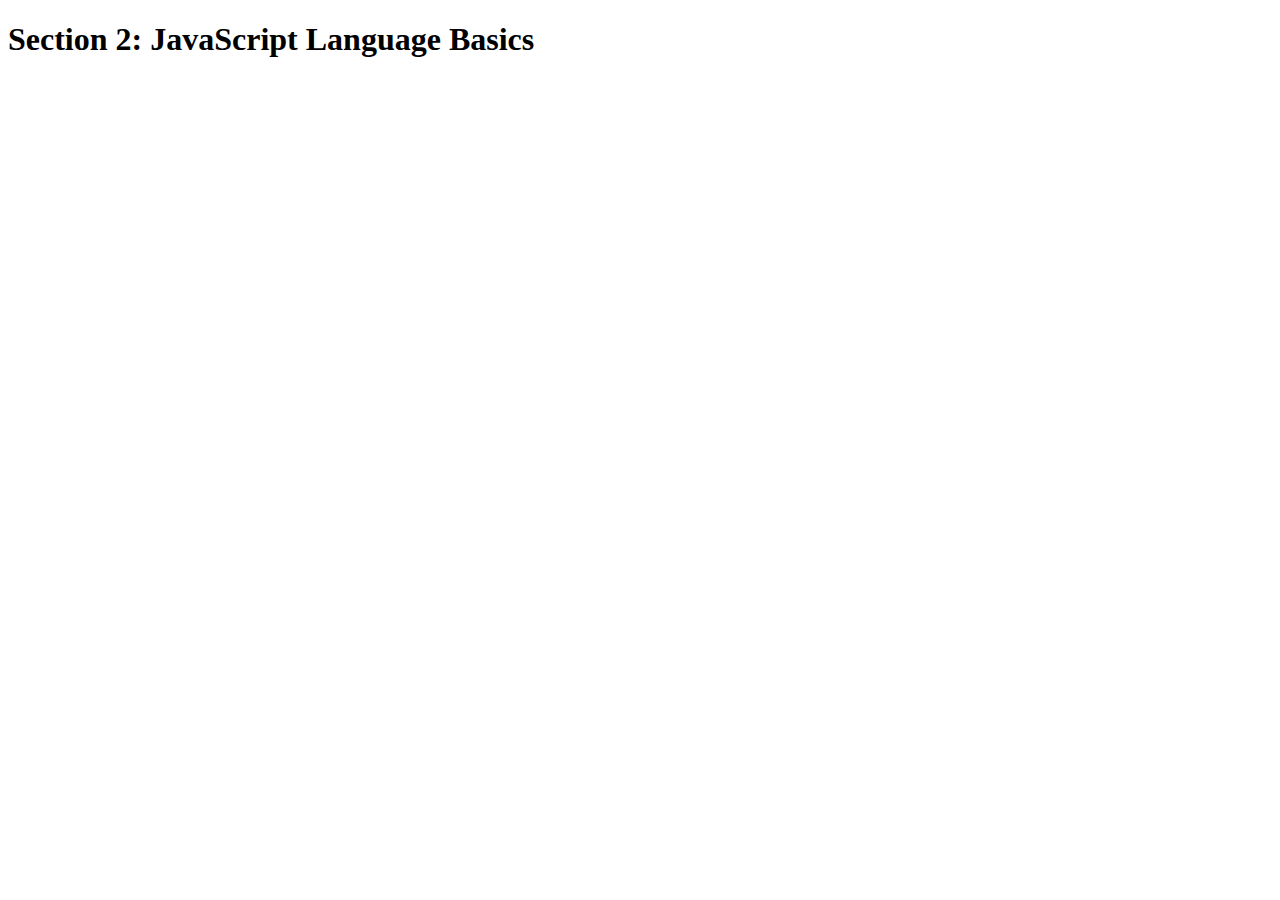
<file: index.html>
<!DOCTYPE html>
<html lang="en">
    <head>
        <meta charset="UTF-8">
        <title>Section 2: JavaScript Language Basics</title>
    </head>

    <body>
        <h1>Section 2: JavaScript Language Basics</h1>
    </body>
    
    <script src="Udemy - Notes.js"></script>
</html>
</file>
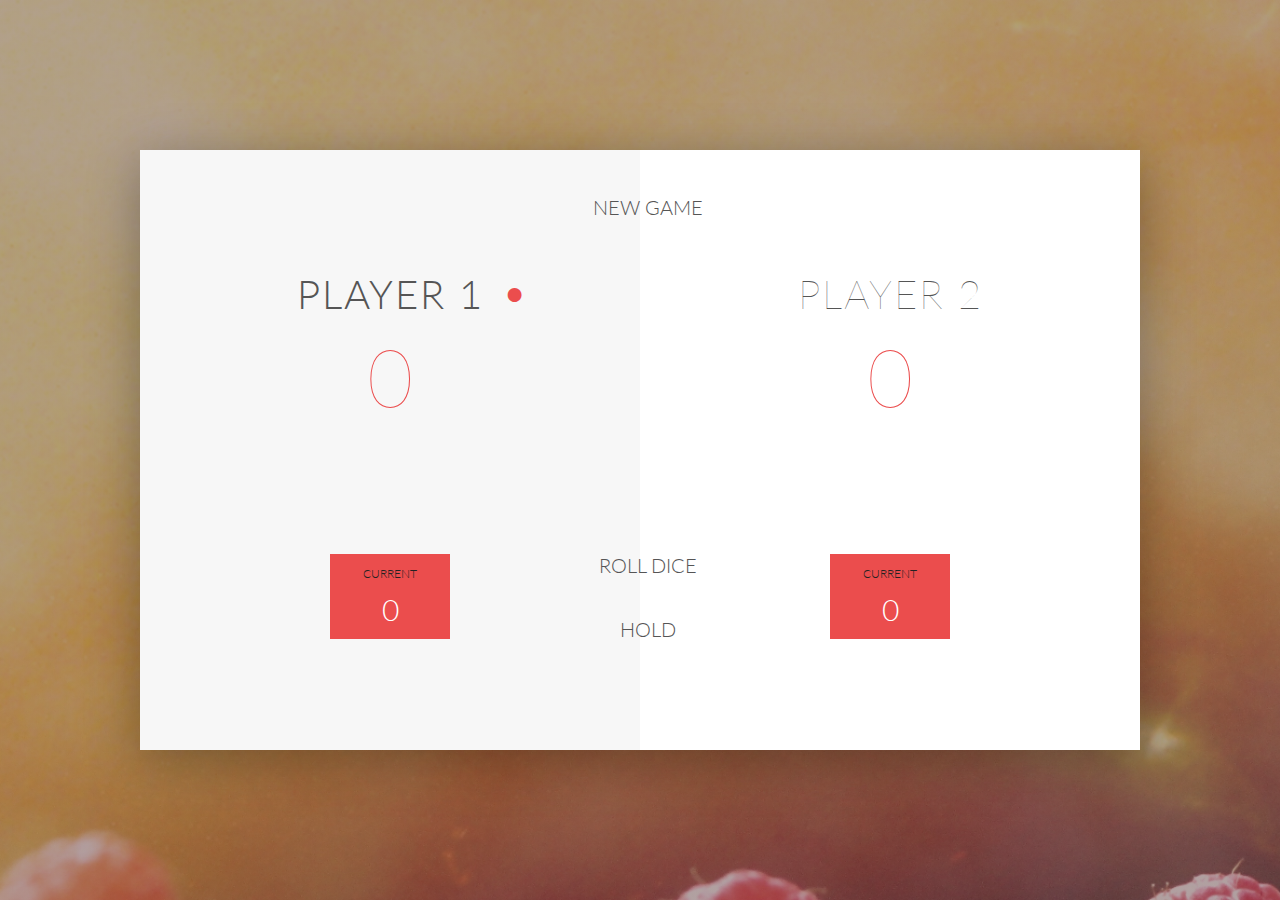
<file: DOM dice game/index.html>
<!DOCTYPE html>
<html lang="en">
    <head>
        <meta charset="UTF-8">
        <link href="https://fonts.googleapis.com/css?family=Lato:100,300,600" rel="stylesheet" type="text/css">
        <link href="http://code.ionicframework.com/ionicons/2.0.1/css/ionicons.min.css" rel="stylesheet" type="text/css">
        <link type="text/css" rel="stylesheet" href="style.css">
        
        <title>Pig Game</title>
    </head>

    <body>
        <div class="wrapper clearfix">
            <div class="player-0-panel active">
                <div class="player-name" id="name-0">Player 1</div>
                <div class="player-score" id="score-0">43</div>
                <div class="player-current-box">
                    <div class="player-current-label">Current</div>
                    <div class="player-current-score" id="current-0">11</div>
                </div>
            </div>
            
            <div class="player-1-panel">
                <div class="player-name" id="name-1">Player 2</div>
                <div class="player-score" id="score-1">72</div>
                <div class="player-current-box">
                    <div class="player-current-label">Current</div>
                    <div class="player-current-score" id="current-1">0</div>
                </div>
            </div>
            
            <button class="btn-new"><i class="ion-ios-plus-outline"></i>New game</button>
            <button class="btn-roll"><i class="ion-ios-loop"></i>Roll dice</button>
            <button class="btn-hold"><i class="ion-ios-download-outline"></i>Hold</button>
            
            <img src="dice-5.png" alt="Dice" class="dice" id ="dice-1">
            <img src="dice-5.png" alt="Dice" class="dice" id="dice-2">
        </div>
        
        <script src="app.js"></script>
    </body>
</html>
</file>
<file: DOM dice game/style.css>
/**********************************************
*** GENERAL
**********************************************/

#dice-1{ top:120px; }
#dice-2{ top:250px; }

* {
    margin: 0;
    padding: 0;
    box-sizing: border-box;
    
}

.clearfix::after {
    content: "";
    display: table;
    clear: both;
}

body {
    background-image: linear-gradient(rgba(62, 20, 20, 0.4), rgba(62, 20, 20, 0.4)), url(back.jpg);
    background-size: cover;
    background-position: center;
    font-family: Lato;
    font-weight: 300;
    position: relative;
    height: 100vh;
    color: #555;
}

.wrapper {
    width: 1000px;
    position: absolute;
    top: 50%;
    left: 50%;
    transform: translate(-50%, -50%);
    background-color: #fff;
    box-shadow: 0px 10px 50px rgba(0, 0, 0, 0.3);
    overflow: hidden;
}

.player-0-panel,
.player-1-panel {
    width: 50%;
    float: left;
    height: 600px;
    padding: 100px;
}



/**********************************************
*** PLAYERS
**********************************************/

.player-name {
    font-size: 40px;
    text-align: center;
    text-transform: uppercase;
    letter-spacing: 2px;
    font-weight: 100;
    margin-top: 20px;
    margin-bottom: 10px;
    position: relative;
}

.player-score {
    text-align: center;
    font-size: 80px;
    font-weight: 100;
    color: #EB4D4D;
    margin-bottom: 130px;
}

.active { background-color: #f7f7f7; }
.active .player-name { font-weight: 300; }

.active .player-name::after {
    content: "\2022";
    font-size: 47px;
    position: absolute;
    color: #EB4D4D;
    top: -7px;
    right: 10px;
    
}

.player-current-box {
    background-color: #EB4D4D;
    color: #fff;
    width: 40%;
    margin: 0 auto;
    padding: 12px;
    text-align: center;
}

.player-current-label {
    text-transform: uppercase;
    margin-bottom: 10px;
    font-size: 12px;
    color: #222;
}

.player-current-score {
    font-size: 30px;
}

button {
    position: absolute;
    width: 200px;
    left: 50%;
    transform: translateX(-50%);
    color: #555;
    background: none;
    border: none;
    font-family: Lato;
    font-size: 20px;
    text-transform: uppercase;
    cursor: pointer;
    font-weight: 300;
    transition: background-color 0.3s, color 0.3s;
}

button:hover { font-weight: 600; }
button:hover i { margin-right: 20px; }

button:focus {
    outline: none;
}

i {
    color: #EB4D4D;
    display: inline-block;
    margin-right: 15px;
    font-size: 32px;
    line-height: 1;
    vertical-align: text-top;
    margin-top: -4px;
    transition: margin 0.3s;
}

.btn-new { top: 45px;}
.btn-roll { top: 403px;}
.btn-hold { top: 467px;}

.dice {
    position: absolute;
    left: 50%;
    top: 178px;
    transform: translateX(-50%);
    height: 100px;
    box-shadow: 0px 10px 60px rgba(0, 0, 0, 0.10);
}

.winner { background-color: #f7f7f7; }
.winner .player-name { font-weight: 300; color: #EB4D4D; }
</file>
